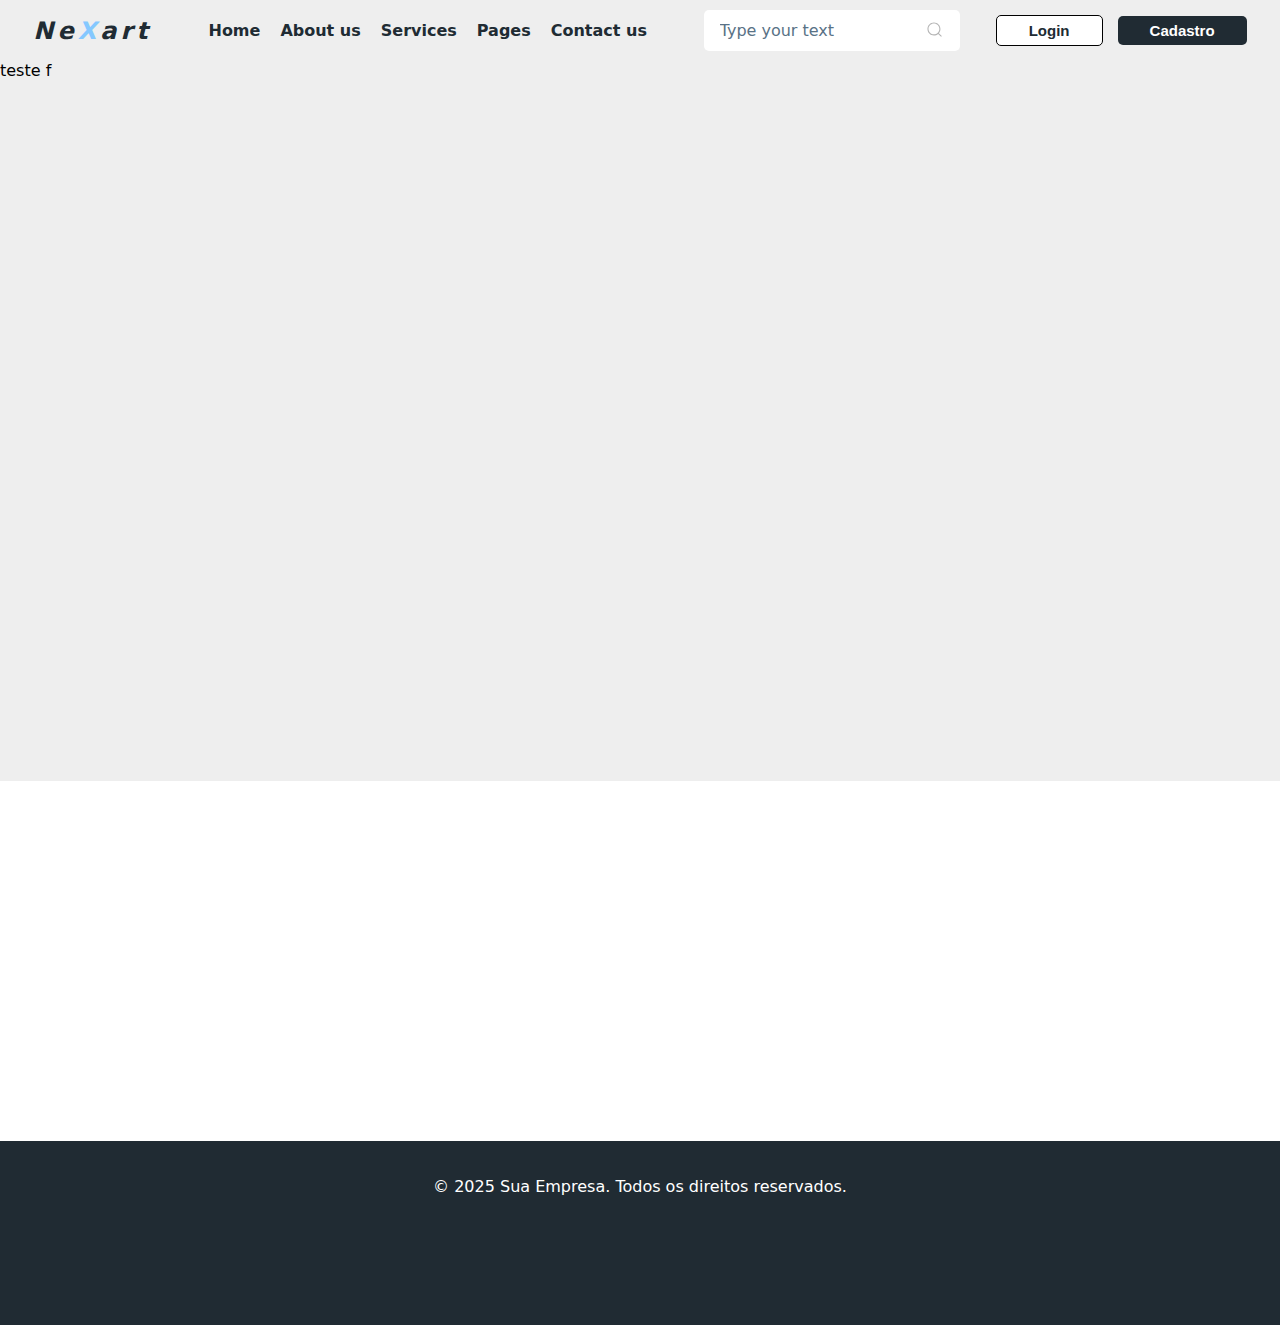
<file: index.html>
<!DOCTYPE html>
<html lang="pt-br">
<head>
    <meta charset="UTF-8">
    <meta name="viewport" content="width=device-width, initial-scale=1.0">
    <title>vZn</title>
    <link rel="stylesheet" href="style.css">
    <script defer src="script.js"></script>
</head>
<body>
    
  <header class="menu1">
    <button class="menu-toggle" aria-label="Abrir menu">&#9776;</button>
    <nav class="logo">Ne<span>X</span>art</nav>

    <nav class="links" id="nav-links">
        <ul class="nav-itens">
            <li><a href="index.html" class="home">Home</a></li>
            <li><a href="about.html">About us</a></li>
            <li><a href="services.html">Services</a></li>
            <li><a href="pages.html">Pages</a></li>
            <li><a href="constact.hml">Contact us</a></li>
            
            <li><button class="login-li"><a class="link-login-li" href="login.html">Login</a></button></li>
            <li><button class="cadastro-li"><a class="link-cadastro-li" href="cadastro.html">Cadastro</a></button></li>
        </ul>
    </nav>

    <div class="search">
        <input type="text" class="search__input" placeholder="Type your text">
        <button class="search__button">
            <svg class="search__icon" aria-hidden="true" viewBox="0 0 24 24">
                <g>
                    <path d="M21.53 20.47l-3.66-3.66C19.195 15.24 20 13.214 20 11c0-4.97-4.03-9-9-9s-9 4.03-9 9 4.03 9 9 9c2.215 0 4.24-.804 5.808-2.13l3.66 3.66c.147.146.34.22.53.22s.385-.073.53-.22c.295-.293.295-.767.002-1.06zM3.5 11c0-4.135 3.365-7.5 7.5-7.5s7.5 3.365 7.5 7.5-3.365 7.5-7.5 7.5-7.5-3.365-7.5-7.5z"></path>
                </g>
            </svg>
        </button>
    </div>

    <div class="btn">
        <button class="login-1" href="login.html"><a class="link-login" href="login.html">Login</a></button>
        <button class="cadastro"><a href="cadastro.html" class="link-cadastro">Cadastro</a></button>
    </div>
</header>
    
    <section class="slide1">teste f</section>
    <section class="slide2">

    </section>

    <footer>
        <div class="footer-content">
          <p>&copy; 2025 Sua Empresa. Todos os direitos reservados.</p>
          <ul class="social-links">
            <li><a href="#">Facebook</a></li>
            <li><a href="#">Twitter</a></li>
            <li><a href="#">Instagram</a></li>
          </ul>
        </div>
      </footer>

      <script>
        document.addEventListener("DOMContentLoaded", function() { 
            const menuToggle = document.querySelector(".menu-toggle");
            const navLinks = document.getElementById("nav-links");
    
            menuToggle.addEventListener("click", function() {
                navLinks.classList.toggle("active");
            });
        });
    </script>

</body>
</html>
</file>
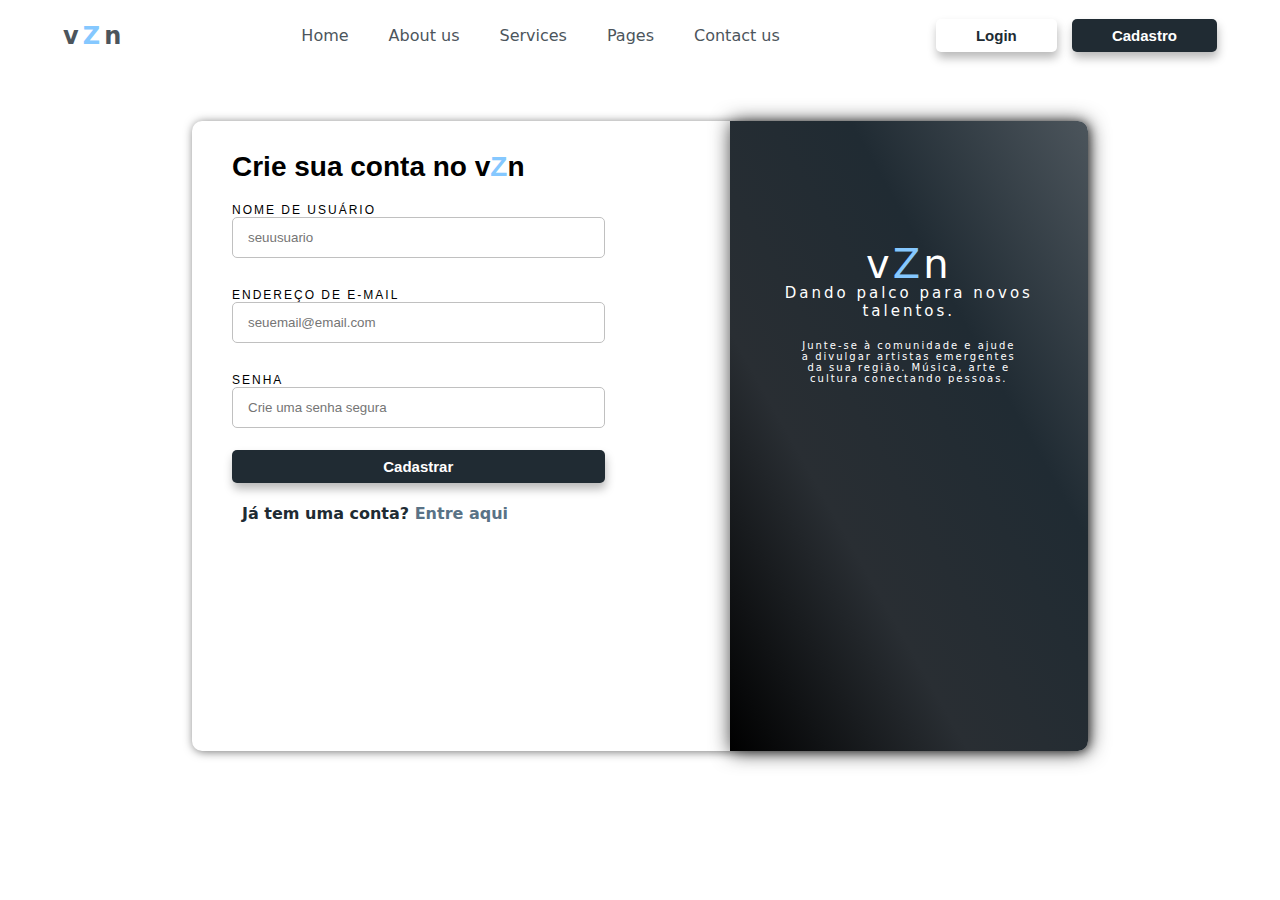
<file: cadastro.html>
<!DOCTYPE html>
<html lang="pt-br">
<head>
    <meta charset="UTF-8">
    <meta name="viewport" content="width=device-width, initial-scale=1.0">
    <title>vZn - Cadastro</title>
    <link rel="stylesheet" href="cadastro.css">
</head>
<body>
    <header class="menu1">
        <nav class="logo">v<span>Z</span>n</nav>
        <button class="menu-toggle" aria-label="Abrir menu">&#9776;</button>
        <nav class="links" id="nav-links">
            <ul class="nav-itens">
                <li><a href="index.html">Home</a></li>
                <li><a href="about.html">About us</a></li>
                <li><a href="services.html">Services</a></li>
                <li><a href="pages.html">Pages</a></li>
                <li><a href="constact.hml">Contact us</a></li>
                
                <li><button class="login-li"><a class="link-login-li" href="login.html">Login</a></button></li>
                <li><button class="cadastro-li"><a class="link-cadastro-li" href="cadastro.html">Cadastro</a></button></li>
        
            </ul>
        </nav>
        <div class="btn">
            <button class="login-1" href="login.html"><a class="link-login" href="login.html">Login</a></button>
            <button class="cadastro"><a href="cadastro.html" class="link-cadastro">Cadastro</a></button>
        </div>
    </header>

    <section class="login">

        <div class="login-part1">
            <p class="title">Crie sua conta no v<span>Z</span>n</p>
            <form id="login-form" class="form">
                <p class="p-conteudo">Nome de usuário</p>
                <input type="text" id="login-texto" class="input" placeholder="seuusuario" required>
                <p class="p-conteudo">Endereço de e-mail</p>
                <input type="email" id="login-email" class="input" placeholder="seuemail@email.com" required>
                <p class="p-conteudo">Senha</p>
                <input type="password" id="login-password" class="input" placeholder="Crie uma senha segura" required>
                <p></p>
                <button type="submit" class="form-btn">Cadastrar</button>
                <p class="link-login">
                    Já tem uma conta? <a href="signup.html" class="sign-up-link">Entre aqui</a>
                </p>
            </form>
        </div>
    
        <div class="login-part2">
            <h1 class="h1-login">v<span>Z</span>n</h1>
            <p class="p-login">Dando palco para novos talentos.</p>
            <p class="p-texto">Junte-se à comunidade e ajude a divulgar artistas emergentes da sua região. Música, arte e cultura conectando pessoas.</p>
        </div>
    
    </section>
    

    <script>
        document.addEventListener("DOMContentLoaded", function() { 
            const menuToggle = document.querySelector(".menu-toggle");
            const navLinks = document.getElementById("nav-links");
    
            menuToggle.addEventListener("click", function() {
                navLinks.classList.toggle("active");
            });
        });
    </script>

</body>
</html>
</file>
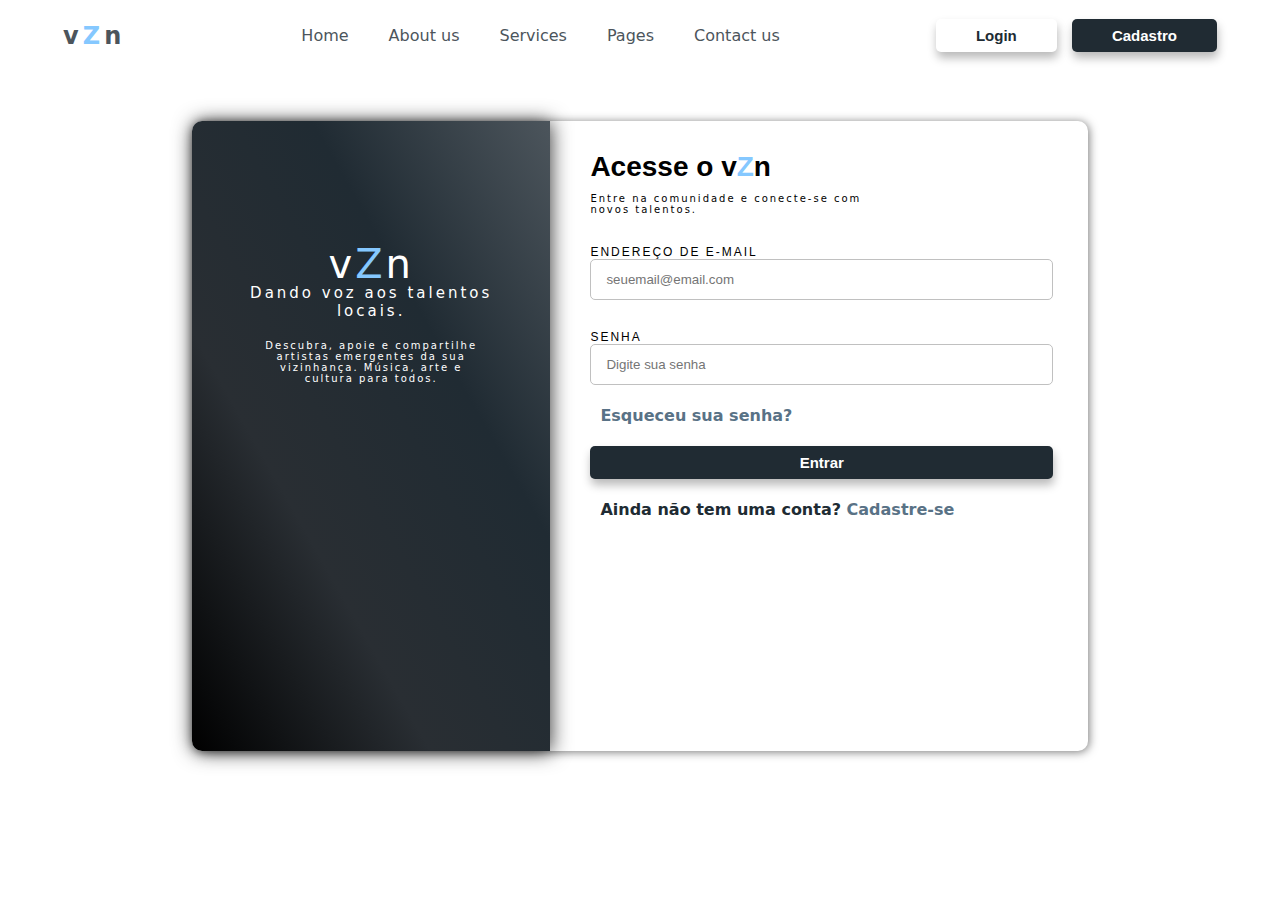
<file: login.html>
<!DOCTYPE html>
<html lang="pt-br">
<head>
    <meta charset="UTF-8">
    <meta name="viewport" content="width=device-width, initial-scale=1.0">
    <title>vZn - Login</title>
    <link rel="stylesheet" href="login.css">
</head>
<body>
    <header class="menu1">
    <nav class="logo">v<span>Z</span>n</nav>
        <button class="menu-toggle" aria-label="Abrir menu">&#9776;</button>
        <nav class="links" id="nav-links">
            <ul class="nav-itens">
                <li><a href="index.html">Home</a></li>
                <li><a href="about.html">About us</a></li>
                <li><a href="services.html">Services</a></li>
                <li><a href="pages.html">Pages</a></li>
                <li><a href="constact.hml">Contact us</a></li>
                
                <li><button class="login-li"><a class="link-login-li" href="login.html">Login</a></button></li>
                <li><button class="cadastro-li"><a class="link-cadastro-li" href="cadastro.html">Cadastro</a></button></li>
            
            </ul>
        </nav>
        <div class="btn">
            <button class="login-1" href="login.html"><a class="link-login" href="login.html">Login</a></button>
            <button class="cadastro"><a href="cadastro.html" class="link-cadastro">Cadastro</a></button>
        </div>
    </header>

    <section class="login">
        <div class="login-part1">
            <h1 class="h1-login">v<span>Z</span>n</h1>
            <p class="p-login">Dando voz aos talentos locais.</p>
            <p class="p-texto">Descubra, apoie e compartilhe artistas emergentes da sua vizinhança. Música, arte e cultura para todos.</p>
        </div>
    
        <div class="login-part2">
            <p class="title">Acesse o v<span>Z</span>n</p>
            <p class="p-texto2">Entre na comunidade e conecte-se com novos talentos.</p>
            <form id="login-form" class="form">
                <p class="p-conteudo">Endereço de e-mail</p>
                <input type="email" id="login-email" class="input" placeholder="seuemail@email.com" required>
                <p class="p-conteudo">Senha</p>
                <input type="password" id="login-password" class="input" placeholder="Digite sua senha" required>
                <p class="link-login"><a href="">Esqueceu sua senha?</a></p>
                <button type="submit" class="form-btn">Entrar</button>
                <p class="link-login">
                    Ainda não tem uma conta? <a href="cadastro.html" class="sign-up-link">Cadastre-se</a>
                </p>
            </form>
        </div>
    </section>
    

    <script>
        document.addEventListener("DOMContentLoaded", function() { 
            const menuToggle = document.querySelector(".menu-toggle");
            const navLinks = document.getElementById("nav-links");
    
            menuToggle.addEventListener("click", function() {
                navLinks.classList.toggle("active");
            });
        });
    </script>
    

</body>
</html>
</file>
<file: style.css>
body {
    padding: 0;
    margin: 0;
    box-sizing: border-box;
    font-family: system-ui, -apple-system, BlinkMacSystemFont, 'Segoe UI', Roboto, Oxygen, Ubuntu, Cantarell, 'Open Sans', 'Helvetica Neue', sans-serif;
}

:root {
    --cor1--: #5889B1;
    --cor2--: #597286;
    --cor3--: #4999DB;
    --cor4--: #4C555C;
    --cor5--: #292E33;
    --cor6--: #202B33;
    --cor7--: #85c8ff;
    --cor8--: white;
    --cor9--: #eee;
}

.home{
    margin-left: -40px;
}

.menu-toggle {
    display: none;
    font-size: 2rem;
    background: none;
    border: none;
    cursor: pointer;
    margin-top: 25px;
    color: var(--cor6--);
}

.menu1 {
    display: flex;
    justify-content: space-around;
    align-items: center;
    padding: 10px;
    background-color: var(--cor9--);
}


span {
    color: var(--cor7--);
}

.logo {
    font-size: x-large;
    font-weight: 700;
    letter-spacing: 4px;
    margin: 0;
    font-style:oblique;
    color: var(--cor6--);
}

.nav-itens {
    list-style: none;
    display: flex;
    margin: 0;
}

a{
    text-decoration: none;
}

li a {
    color: var(--cor6--);
    text-decoration: none;
    font-weight: 600;
    padding: 5px 10px 5px 10px;

}

li a:hover {
    transition: all .3s;
    border-bottom: .5px solid var(--cor6--);
    box-shadow: 1px 1px 100px rgba(0, 0, 0, 0.062);
}

.link-login-li:hover{
    transition: all 0.3s;
    border-bottom: .5px solid var(--cor6--);
}

.btn .login-1 { 
    padding: 6px 0px;
    border: 0.3px solid black;
    background-color: var(--cor8--);
    border-radius: 5px;
    font-size: 15px;
    font-weight: 600;
    margin-right: 10px;
    transition: 0.3s;
}

.btn .cadastro {
    padding: 6px 0px;
    border: none;
    background-color: var(--cor6--);
    color: var(--cor6--);
    border-radius: 5px;
    font-weight: 600;
    font-size: 15px;
    transition: 1s;
    cursor: pointer;
}

.link-login {
    color: var(--cor6--);
    text-decoration: none;
    padding: 8px 32px;
}

.link-login:hover{
    color: white;
}

.link-cadastro{
    color: var(--cor8--);
    text-decoration: none;
    padding: 6px 32px;
}

.link-cadastro:hover{
    color: var(--cor8--);
    background-color: var(--cor4--);
    border-radius: 5px;
    transition: all 0.3s;
}

.cadastro:hover,
.login-1:hover {
    transition: all .3s;
    background-color: var(--cor4--);
    color: white;
}

.menu-toggle {
    display: none;
    font-size: 2rem;
    background: none;
    border: none;
    cursor: pointer;
    margin-top: 25px;
    color: var(--cor6--);
}

/* */

.search {
    display: flex;
    align-items: center;
    justify-content: space-between;
    text-align: center;
  }
  
  .search__input {
    font-family: inherit;
    font-size: inherit;
    background-color: var(--cor8--);
    border: none;
    color: var(--cor4--);
    padding: 0.7rem 1rem;
    border-radius: 5px;
    width: 14em;
    transition: all ease-in-out .5s;
    margin-right: -40px;
  }
  
  .search__input:hover, .search__input:focus {
    box-shadow: 0 0 1em #00000013;
  }
  
  .search__input:focus {
    outline: none;
    background-color: var(--cor8--);
  }
  
  .search__input::-webkit-input-placeholder {
    font-weight: 100;
    color: var(--cor2--);
  }
  
  .search__input:focus + .search__button {
    background-color: var(--cor8--);
  }
  
  .search__button {
    border: none;
    background-color: var(--cor8--);
    margin-top: .1em;
  }
  
  .search__button:hover {
    cursor: pointer;
  }
  
  .search__icon {
    height: 1.3em;
    width: 1.3em;
    fill: #b4b4b4;
  }

/* */

.slide1 {
    height: 80vh;
    background-color: var(--cor9--);
    
}

.slide2 {
    height: 40vh;
    background-color: var(--cor--);
}

.slide3 {
    height: 40vh;
    background-color: var(--cor3--);
}

.slide4 {
    height: 100vh;
    background-color: var(--cor8--);
}

footer {
    background-color: var(--cor6--);
    color: var(--cor8--);
    padding: 20px 0;
    text-align: center;
}

.footer-content {
    max-width: 1200px;
    margin: 0 auto;
    
}

footer li{
    margin: 10px 0;
    list-style: none;
}


.cadastro-li{
    display: none;
}

.login-li{
    display: none;
}

@media (max-width: 600px) {
    body{
        width: 100%;
    }

    .menu1 {
        display: flex;
        justify-content: space-around;
        align-items: center;
        padding: 10px;
        background-color: var(--cor9--);
        position: relative;
    }

    .menu-toggle {
        display: block;
        position: relative;
        font-size: x-large;
        font-weight: 700;
        z-index: 500;
        margin: 0 auto;
    }

    .logo {
        font-size: x-large;
        font-weight: bold;
        margin: 0 10px;
    }

    .search {
        margin: 0 auto;
        flex-grow: 1; /* Para ocupar o espaço disponível */
        display: flex;
        justify-content: center;
    }

    .search__input {
        width: 60%;
    }

    .home{
        display: block;
        margin-left: 0px;
    }

    .links {
        display: none;
        position: absolute;
        top: 0px;
        left: 0px;
        background-color: var(--cor9--);
        padding: 40px 0px 100% 0;
        justify-content: start;
        box-shadow: 0 2px 10px rgba(0, 0, 0, 0.1);
    }

    .login-part1 {
        display: none;
    }

    .form {
        width: 90%;
        max-width: 400px;
        margin: 0 auto;
    }

    .input {
        width: 100%;
        max-width: 100%;
        height: 6vh;
        min-height: 40px;
    }

    .form-btn {
        width: 100%;
        height: 6vh;
        min-height: 40px;
    }

    .links.active {
        display: block;
    }

    .nav-itens {
        margin-top: 20px;
        margin-left: -30px;
        list-style: none;
        text-align: start;
        display: flex;
        padding-right: 30px;
        flex-direction: column;
        gap: 10px;
        background-color: var(--cor9--);
    }

    .cadastro {
        display: none;
    }

    .login-1 {
        display: none;
    }

    .login-li {
        display: flex;
        padding: 8px 30px;
        border: none;
        background-color: var(--cor8--);
        border-radius: 5px;
        font-weight: 600;
        font-size: 15px;
        box-shadow: 1px 6px 10px rgba(0, 0, 0, 0.274);
        transition: 1s;
        cursor: pointer;
        margin: 0 0px 0 3px;
    }

    .login-li a {
        color: var(--cor6--);
    }

    .cadastro-li {
        display: flex;
        padding: 8px 30px;
        border: none;
        background-color: var(--cor6--);
        border-radius: 5px;
        color: var(--cor8--);
        font-weight: 600;
        font-size: 15px;
        box-shadow: 1px 6px 10px rgba(0, 0, 0, 0.274);
        transition: 1s;
        cursor: pointer;
    }

    .cadastro-li a {
        color: var(--cor8--);
    }

    .link-cadastro-li:hover{
        border-bottom: .5px solid white;
    }

}
</file>
<file: cadastro.css>
body{
    padding: 0;
    margin: 0; 
    box-sizing: border-box;
    background:white;
    height: 100vh;
    font-family: system-ui, -apple-system, BlinkMacSystemFont, 'Segoe UI', Roboto, Oxygen, Ubuntu, Cantarell, 'Open Sans', 'Helvetica Neue', sans-serif;
}

:root{
    --cor1-- : #5889B1;
    --cor2-- : #597286;
    --cor3-- : #4999DB;
    --cor4-- : #4C555C;
    --cor5-- : #292E33;
    --cor6-- : #202B33;
    --cor7-- : #85c8ff;
    --cor8-- : white
}

.menu-toggle {
    display: none;
    font-size: 2rem;
    background: none;
    border: none;
    cursor: pointer;
    margin-top: 25px;
    color: var(--cor5--);
}

.menu1{
    display: flex;
    justify-content: space-around;
    align-items: center;
    padding: 10px;
    background-color: var(--cor8--);
}


span{
    color: var(--cor7--);
}

.logo{
    font-size: x-large;
    font-weight: 700;
    letter-spacing: 4px;
    color: var(--cor4--);
}

a{
    text-decoration: none;
}

.nav-itens{
    list-style: none;
    display: flex;
}

.nav-itens li{
    padding-left: 20px;
}

.btn .login-1{
    padding: 8px 30px;
    border: none;
    background-color: var(--cor8--);
    color: black;
    border-radius: 5px;
    font-size: 15px;
    font-weight: 600;
    margin-right: 10px;
    box-shadow: 1px 6px 10px rgba(0, 0, 0, 0.274);
    transition: 1s;
}

.btn .cadastro{
    padding: 8px 30px;
    border: none;
    background-color: var(--cor6--);
    color: var(--cor8--);
    border-radius: 5px;
    font-weight: 600;
    font-size: 15px;
    box-shadow: 1px 6px 10px rgba(0, 0, 0, 0.274);
    transition: 1s;
    cursor: pointer;
}

.cadastro:hover , .login-1:hover{
    transform: scale(1.02);
    transition: all .5s;
}

li a{
    color: var(--cor4--);
    text-decoration: none;
    padding: 5px 10px;
}

li a:hover{
    color: var(--cor6--);
    transition: all 1s;
    border-bottom: .5px solid var(--cor6--);
    filter: blur(60%);
    box-shadow: 1px 1px 100px rgba(0, 0, 0, 0.151);
    padding: all;
}
  
.login {
    height: 70vh;
    width: 70%;
    display: flex;
    justify-content: space-between; /* Garante que a parte 2 vá para a direita */
    margin: 50px auto;
    background-color: var(--cor8--);
    box-shadow: 1px 1px 10px #00000088;
    border-radius: 10px;
    transition: 1s;
}

.login:hover {
    box-shadow: 1px 1px 20px #000000a2;
    transition: 1s;
}

.login>.login-part2 {
    width: 40%;
    height: 100%;
    background: linear-gradient(to bottom left, var(--cor4--), var(--cor6--), var(--cor5--), black);
    box-shadow: 1px 1px 20px rgba(0, 0, 0, 0.781);
    color: var(--cor8--);
    border-radius: 0px 10px 10px 0px;
    text-align: center;
    /* Removido justify-content: end; */
}


.h1-login{
    font-size: 40px;
    font-weight: 500;
    letter-spacing: 3px;
    margin-top: 120px;
}

.p-login{
    max-width: 80%;
    font-size: 15px;
    font-weight: 100;
    letter-spacing: 3px;
    margin: -30px auto 20px auto;
}

.p-texto{
    font-size: 10px;
    max-width: 60%;
    font-weight: 100;
    letter-spacing: 2px;
    margin:10px auto;
}

.p-texto2{
    font-size: 10px;
    max-width: 60%;
    font-weight: 100;
    margin: 0 40px;
    letter-spacing: 2px;
}

.form-container {
    border-radius: 10px;
    padding: 20px 30px;
    margin-top: 0px;

}

.p-conteudo{
    letter-spacing: 2px;
    font-size: 12px;
    margin: 30px 0 0px 0;
    text-transform: uppercase;  
    font-family:'Trebuchet MS', 'Lucida Sans Unicode', 'Lucida Grande', 'Lucida Sans', Arial, sans-serif;
}
    
.title {
    font-family: "Lucida Sans", "Lucida Sans Regular", "Lucida Grande",
        "Lucida Sans Unicode", Geneva, Verdana, sans-serif;
    margin: 30px 40px -10px 40px;
    font-size: 28px;
    font-weight: 800;
    max-width: 100%;
}

.form {
    width: 120%;
    display: flex;
    flex-direction: column;
    gap: 0px;
    margin-bottom: 0px;
    margin: 0 40px;
    max-width: 100%;
}
      
.input {
    border-radius: 5px;
    border: 1px solid #c0c0c0;
    outline: 0 !important;
    box-sizing: border-box;
    padding: 12px 15px;
}
      
.page-link {
    text-decoration: underline;
    margin: 0;
    text-align: end;
    color: #747474;
    text-decoration-color: #747474;
}

.form-btn{
    padding: 8px 60px;
    border: none;
    background-color: var(--cor6--);
    color: var(--cor8--);
    border-radius: 5px;
    font-size: 15px;
    font-weight: 600;
    margin-top: -10px;
    box-shadow: 1px 6px 10px rgba(0, 0, 0, 0.274);
    transition: 1s;
}

.form-btn:hover{
    transform: scale(1.02);
    transition: all .5s;
}

.link-login{
    font-weight: 600;
    color: var(--cor6--);
    text-decoration: none;
    padding: 5px 10px;

}

.link-login a{
    color: var(--cor2--);
}

.link-cadastro{
    font-weight: 600;
    color: var(--cor8--);
    text-decoration: none;
    padding: 5px 10px;

}

.link-cadastro a{
    color: var(--cor8--);
}

.cadastro-li{
    display: none;
}

.login-li{
    display: none;
}

@media (max-width: 600px) { 
    .menu-toggle {
        display: flex;
        position: absolute;
        right: 30px;
        z-index: 500;
        top: -15px;
        color: var(--cor6--);
    }

    .links {
        display: none;
        position: absolute;
        top: 0px;
        right: 0px;
        background-color: white;
        padding: 40px 0px 100% 0;
        justify-content: end;
        box-shadow: 0 2px 10px rgba(0,0,0,0.1);
    }

    .login-part2{
        display: none;
    }


    .form {
        width: 90%;
        max-width: 400px;
        margin: 0 auto;
    }

    .input {
        width: 100%;
        max-width: 100%;
        height: 6vh; /* Altura proporcional à tela */
        min-height: 40px; /* Evita que fiquem muito pequenos */
    }

    .form-btn {
        width: 100%;
        height: 6vh; /* Mantém a proporção do botão */
        min-height: 40px;
    }
    
    .logo{
        margin: 10px auto;
    }

    .links.active {
        display: block;
    }

    .nav-itens {
        margin-right: 20px;
        list-style: none;
        justify-content: center;
        text-align: end;
        display: flex;
        height: 100%;
        flex-direction: column; /* Faz os itens ficarem em pé */
        gap: 10px; /* Dá um espaçamento entre eles */
    }

    .cadastro{
        display: none;
    }

    .login-1{
        display: none;
    }
    

    .login-li{
        display:flex;
        padding: 8px 30px;
        border: none;
        background-color: var(--cor8--);
        color: var(--cor6--);
        border-radius: 5px;
        font-weight: 600;
        font-size: 15px;
        box-shadow: 1px 6px 10px rgba(0, 0, 0, 0.274);
        transition: 1s;
        cursor: pointer;
        margin: 0 0px 0 23px;
    }

    .cadastro-li{
        display: flex;
        padding: 8px 30px;
        border: none;
        background-color: var(--cor6--);
        border-radius: 5px;
        font-weight: 600;
        font-size: 15px;
        box-shadow: 1px 6px 10px rgba(0, 0, 0, 0.274);
        transition: 1s;
        cursor: pointer;
    }

    .cadastro-li a {
        color:var(--cor8--);
    }
    
}

@media (min-width: 1400px) {
    .login {
        width: 70%; /* Mantém proporcionalidade */
        max-width: 1500px; /* Evita que fique exageradamente grande */
        margin: 50px auto;
    }

    .form {
        width: 90%;
        max-width: 900px; /* Define um limite para inputs largos */
        margin: 0 auto; /* Centraliza o formulário */
    }

    .input {
        width: 500px;
        max-width: 900px;
        height: 100%;
        margin: 0 auto;
        min-height: 90%;

    }

    .form-btn {
        width: 500px;
        height: 5vh;
        margin: 0 auto;
        min-height: 45px;
        max-width: 900px;
    }
}
</file>
<file: login.css>
body{
    padding: 0;
    margin: 0; 
    box-sizing: border-box;
    background:white;
    height: 100vh;
    font-family: system-ui, -apple-system, BlinkMacSystemFont, 'Segoe UI', Roboto, Oxygen, Ubuntu, Cantarell, 'Open Sans', 'Helvetica Neue', sans-serif;
}

:root{
    --cor1-- : #5889B1;
    --cor2-- : #597286;
    --cor3-- : #4999DB;
    --cor4-- : #4C555C;
    --cor5-- : #292E33;
    --cor6-- : #202B33;
    --cor7-- : #85c8ff;
    --cor8-- : white
}

.menu-toggle {
    display: none;
    font-size: 2rem;
    background: none;
    border: none;
    cursor: pointer;
    margin-top: 25px;
    color: var(--cor5--);
}

.menu1{
    display: flex;
    justify-content: space-around;
    align-items: center;
    padding: 10px;
    background-color: var(--cor8--);
}


span{
    color: var(--cor7--);
}

.logo{
    font-size: x-large;
    font-weight: 700;
    letter-spacing: 4px;
    color: var(--cor4--);
}

.nav-itens{
    list-style: none;
    display: flex;
}

.nav-itens li{
    padding-left: 20px;
}

.btn .login-1{
    padding: 8px 30px;
    border: none;
    background-color: var(--cor8--);
    color: black;
    border-radius: 5px;
    font-size: 15px;
    font-weight: 600;
    margin-right: 10px;
    box-shadow: 1px 6px 10px rgba(0, 0, 0, 0.274);
    transition: 1s;
}

.btn .cadastro{
    padding: 8px 30px;
    border: none;
    background-color: var(--cor6--);
    color: var(--cor8--);
    border-radius: 5px;
    font-weight: 600;
    font-size: 15px;
    box-shadow: 1px 6px 10px rgba(0, 0, 0, 0.274);
    transition: 1s;
    cursor: pointer;
}

.cadastro:hover , .login-1:hover{
    transform: scale(1.02);
    transition: all .5s;
}

li a{
    color: var(--cor4--);
    text-decoration: none;
    padding: 5px 10px;
}

li a:hover {

    transition: all 1s;
    border-bottom: .5px solid var(--cor8--);
    filter: blur(60%);
    box-shadow: 1px 1px 100px rgba(0, 0, 0, 0.151);
    padding: all;
}
  
.login{
    height: 70vh;
    width: 70%;
    display: flex;
    margin: 50px auto;
    background-color: var(--cor8--);
    box-shadow: 1px 1px 10px #00000088;
    border-radius: 10px;
    transition: 1s;
}

.link-login-li:hover {
    border-bottom: 0.5px solid var(--cor6--);
}

.login>.login-part1{
    width: 40%;
    height: 100%;
    background: linear-gradient(to bottom left, var(--cor4--,), var(--cor6--), var(--cor5--), black);
    box-shadow: 1px 1px 20px rgba(0, 0, 0, 0.781);
    color: var(--cor8--);
    border-radius: 10px 0px 0px 10px;
    text-align: center;
}

a{
    text-decoration: none;
}

.h1-login{
    font-size: 40px;
    font-weight: 500;
    letter-spacing: 3px;
    margin-top: 120px;
}

.p-login{
    max-width: 80%;
    font-size: 15px;
    font-weight: 100;
    letter-spacing: 3px;
    margin: -30px auto 20px auto;
}

.p-texto{
    font-size: 10px;
    max-width: 60%;
    font-weight: 100;
    letter-spacing: 2px;
    margin:10px auto;
}

.p-texto2{
    font-size: 10px;
    max-width: 60%;
    font-weight: 100;
    margin: 0 40px;
    letter-spacing: 2px;
}

.form-container {
    border-radius: 10px;
    padding: 20px 30px;
    margin-top: 0px;

}

.p-conteudo{
    letter-spacing: 2px;
    font-size: 12px;
    margin: 30px 0 0px 0;
    text-transform: uppercase;  
    font-family:'Trebuchet MS', 'Lucida Sans Unicode', 'Lucida Grande', 'Lucida Sans', Arial, sans-serif;
}
    
.title {
    font-family: "Lucida Sans", "Lucida Sans Regular", "Lucida Grande",
        "Lucida Sans Unicode", Geneva, Verdana, sans-serif;
    margin: 30px 40px 10px 40px;
    font-size: 28px;
    font-weight: 800;
}

.form {
    width: 120%;
    display: flex;
    flex-direction: column;
    gap: 0px;
    margin-bottom: 0px;
    margin: 0 40px;
    max-width: 100%;
}
      
.input {
    border-radius: 5px;
    border: 1px solid #c0c0c0;
    outline: 0 !important;
    box-sizing: border-box;
    padding: 12px 15px;
}
      
.page-link {
    text-decoration: underline;
    margin: 0;
    text-align: end;
    color: #747474;
    text-decoration-color: #747474;
}

.form-btn{
    padding: 8px 60px;
    border: none;
    background-color: var(--cor6--);
    color: var(--cor8--);
    border-radius: 5px;
    font-size: 15px;
    font-weight: 600;
    box-shadow: 1px 6px 10px rgba(0, 0, 0, 0.274);
    transition: 1s;
}

.form-btn:hover{
    transform: scale(1.02);
    transition: all .5s;
}

.link-login{
    font-weight: 600;
    color: var(--cor6--);
    text-decoration: none;
    padding: 5px 10px;

}

.link-login a{
    color: var(--cor2--);
}

.link-cadastro{
    font-weight: 600;
    color: var(--cor8--);
    text-decoration: none;
    padding: 5px 10px;

}

.link-cadastro a{
    color: var(--cor8--);
}

.cadastro-li{
    display: none;
}

.login-li{
    display: none;
}

@media (max-width: 600px) { 
    .menu-toggle {
        display: flex;
        position: absolute;
        right: 30px;
        z-index: 500;
        top: -15px;
        color: var(--cor6--);
    }

    section .login{
        max-width: 100%;

    }

    .links {
        display: none;
        position: absolute;
        top: 0px;
        right: 0px;
        background-color: white;
        padding: 40px 0px 100% 0;
        justify-content: end;
        box-shadow: 0 2px 10px rgba(0,0,0,0.1);
    }

    .login-part1{
        display: none;
    }

    .form {
        width: 90%;
        max-width: 400px;
        margin: 0 auto;
    }

    .input {
        width: 100%;
        max-width: 100%;
        height: 6vh; /* Altura proporcional à tela */
        min-height: 40px; /* Evita que fiquem muito pequenos */
    }

    .form-btn {
        width: 100%;
        height: 6vh; /* Mantém a proporção do botão */
        min-height: 40px;
    }
    
    .logo{
        margin: 10px auto;
    }

    .links.active {
        display: block;
    }

    .nav-itens {
        margin-right: 20px;
        list-style: none;
        justify-content: center;
        text-align: end;
        display: flex;
        flex-direction: column; /* Faz os itens ficarem em pé */
        gap: 10px; /* Dá um espaçamento entre eles */
    }

    .cadastro{
        display: none;
    }

    .login-1{
        display: none;
    }

    .login-li{
        display:flex;
        padding: 8px 30px;
        border: none;
        background-color: var(--cor8--);
        color: var(--cor6--);
        border-radius: 5px;
        font-weight: 600;
        font-size: 15px;
        box-shadow: 1px 6px 10px rgba(0, 0, 0, 0.274);
        transition: 1s;
        cursor: pointer;
        margin: 0 0px 0 23px;
    }

    .cadastro-li{
        display: flex;
        padding: 8px 30px;
        border: none;
        background-color: var(--cor6--);
        border-radius: 5px;
        font-weight: 600;
        font-size: 15px;
        box-shadow: 1px 6px 10px rgba(0, 0, 0, 0.274);
        transition: 1s;
        cursor: pointer;
    }

    .cadastro-li a {
        color:var(--cor8--);
    }
    
}

@media (min-width: 1400px) {
    .login {
        width: 60%; /* Mantém proporcionalidade */
        max-width: 1500px; /* Evita que fique exageradamente grande */
        margin: 50px auto;
    }

    .form {
        width: 90%;
        max-width: 900px; /* Define um limite para inputs largos */
        margin: 0 auto; /* Centraliza o formulário */
    }

    .input {
        width: 100%;
        max-width: 100%;
        height: 100%;
        min-height: 90%;

    }

    .form-btn {
        width: 100%;
        height: 5vh;
        min-height: 45px;
    }

    .link-cadastro-li:hover{
        border-bottom: .5px solid white;
    }
}
</file>
